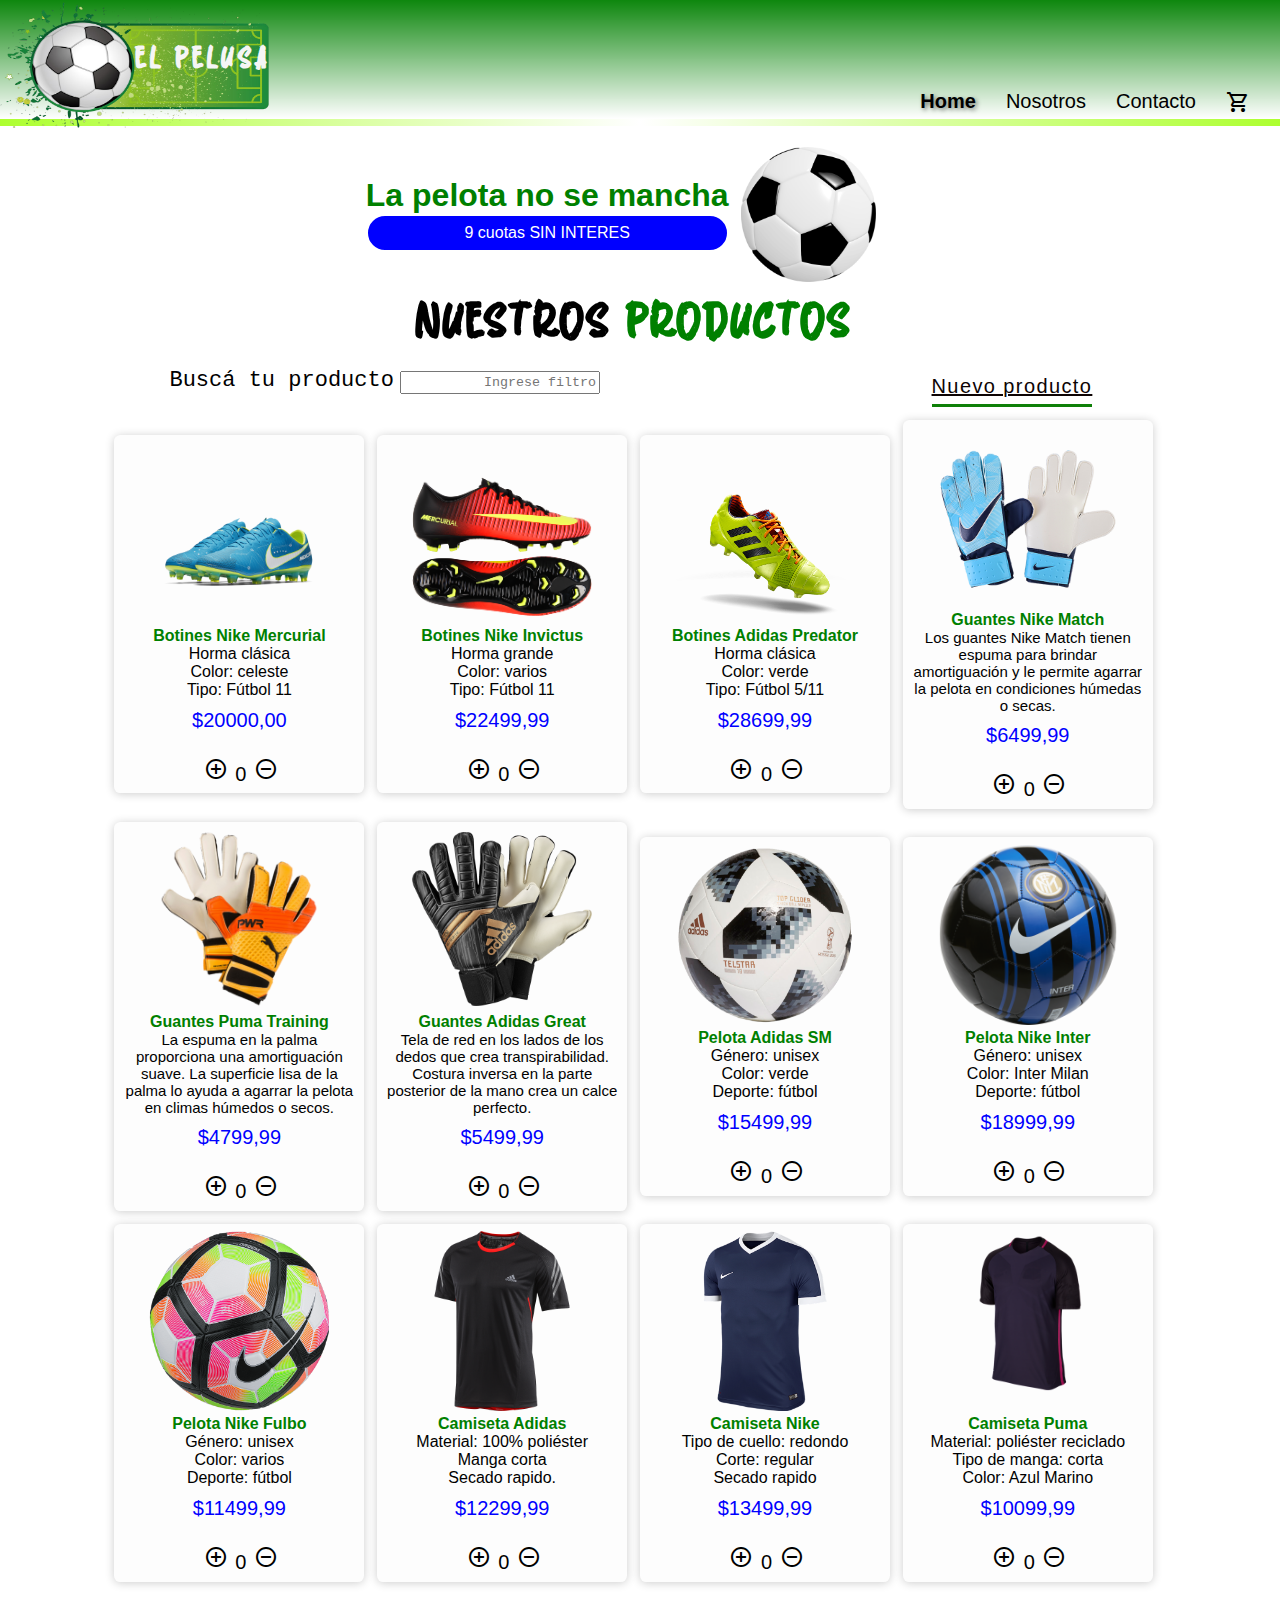
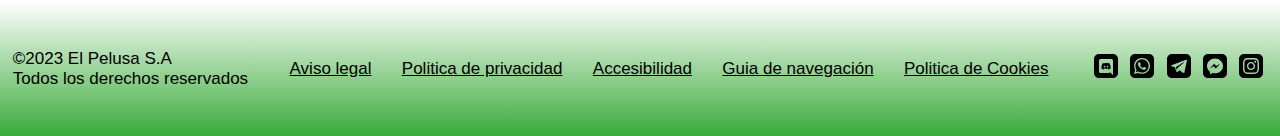
<file: index.html>
<!DOCTYPE html>
<html lang="es-AR">
<head>
    <meta charset="UTF-8">
    <meta name="viewport" content="width=device-width, initial-scale=1.0">
    <meta name="description" content="Esta página es una tienda de x cosa">
    <meta name="keywords" content="tienda, proyecto, proyecto integrador, palabras clave para aparecer en los motores de búsqueda(+10)">
    <meta name="author" content="David Nicolas Davila">

    <title>Mi tienda</title>

    <link rel="stylesheet"
        href="https://fonts.googleapis.com/css2?family=Material+Symbols+Outlined:opsz,wght,FILL,GRAD@20..48,100..700,0..1,-50..200" />
    <link rel="shortcut icon" href="./images/favicon/icon.png" type="image/x-icon">
    <link rel="stylesheet" href="./css/main.css">
</head>
<body class="home">
    <header class="header">
        <h1 class="header__title">El Pelusa</h1>
        <img class="header__logo" src="./images/logo/logo-futbol2.png" alt="logo">

        <nav class="navbar">
            <ul class="navbar__menu">
                <li><a href="/index.html" class="navbar__item navbar__item--active">Home</a></li>
                <li><a href="./about.html" class="navbar__item">Nosotros</a></li>
                <li><a href="./contact.html" class="navbar__item">Contacto</a></li>
                <li><a href="#" class="navbar__item navbar__kart"><span class="material-symbols-outlined">
                    shopping_cart
                </span></a></li>
            </ul>
        </nav>

    </header>

    <main class="main">
        <section class="section section--slider">
            <div class="slider">
                <div class="slider__one">
                    <div>
                        <h4 class="slider__title">La pelota no se mancha</h4>
                        <p class="slider__description">9 cuotas SIN INTERES</p>
                    </div>
                    <img class="slider__image" src="./images/sliders/slider-pelota.png" alt="x">
                </div>

                <div class="slider__two">
                    <div>
                        <h4 class="slider__title">Para arqueros!</h4>
                        <p class="slider__description">2x1 en seleccionados</p>
                    </div>
                    <img class="slider__image" src="./images/sliders/slider-guantes.png" alt="x">
                </div>

                <div class="slider__three">
                    <div>
                        <h4 class="slider__title">Promos en botines</h4>
                        <p class="slider__description">Hasta 20% OFF</p>
                    </div>
                    <img class="slider__image" src="./images/sliders/slider-botines.png" alt="x">
                </div>
            </div>
        </section>

        <section class="section">
            <span></span><h3 class="section__h3"><span>Nuestros</span> productos</h3>

            <div class="section__form">
                <form action="">
                    <label for="buscar" class="section__label">Buscá tu producto</label>
                    <input type="text" class="section__form--input" placeholder="Ingrese filtro" name="buscar" id="buscar">
                </form>

                <button class="button button--sm button__section">
                    <a href="./product.html" class="button--a">
                        <span class="button__text">Nuevo producto</span>
                        <span class="line -right"></span>
                        <span class="line -top"></span>
                        <span class="line -left"></span>
                        <span class="line -bottom"></span>
                    </a>
                </button>
            </div>
        </section>

        <section class="section section--product">


            <figure class="card card--product">
                <img class="card__image" src="./images/galery/product-botines-1.png" alt=" breve descrip de foto">
                <h4 class="card__title">Botines Nike Mercurial</h4>
                <p class="card__description">
                    <ul>
                        <li>Horma clásica</li>
                        <li>Color: celeste</li>
                        <li>Tipo: Fútbol 11</li>
                    </ul>
                </p>
                <div>
                    <span class="card__price">20000,00</span>
                    <button class="button button--sm button--add">
                        <span class="material-symbols-outlined">add_circle</span>
                        <span class="button--tooltip">agregar</span>
                    </button>
                    <span class="card__counter">0</span>
                    <button class="button button--sm button--remove">
                        <span class="material-symbols-outlined">do_not_disturb_on</span>
                        <span class="button--tooltip">quitar</span>
                    </button>
                </div>
            </figure>

            <figure class="card card--product">
                <img class="card__image" src="./images/galery/product-botines-2.png" alt=" breve descrip de foto">
                <h4 class="card__title">Botines Nike Invictus</h4>
                <p class="card__description">
                    <ul>
                        <li>Horma grande</li>
                        <li>Color: varios</li>
                        <li>Tipo: Fútbol 11</li>
                    </ul>
                </p>
                <div>
                    <span class="card__price">22499,99</span>
                    <button class="button button--sm button--add">
                        <span class="material-symbols-outlined">add_circle</span>
                        <span class="button--tooltip">agregar</span>
                    </button>
                    <span class="card__counter">0</span>
                    <button class="button button--sm button--remove">
                        <span class="material-symbols-outlined">do_not_disturb_on</span>
                        <span class="button--tooltip">quitar</span>
                    </button>
                </div>
            </figure>

            <figure class="card card--product">
                <img class="card__image" src="./images/galery/product-botines-3.png" alt=" breve descrip de foto">
                <h4 class="card__title">Botines Adidas Predator</h4>
                <p class="card__description">
                    <ul>
                        <li>Horma clásica</li>
                        <li>Color: verde</li>
                        <li>Tipo: Fútbol 5/11</li>
                    </ul>
                </p>
                <div>
                    <span class="card__price">28699,99</span>
                    <button class="button button--sm button--add">
                        <span class="material-symbols-outlined">add_circle</span>
                        <span class="button--tooltip">agregar</span>
                    </button>
                    <span class="card__counter">0</span>
                    <button class="button button--sm button--remove">
                        <span class="material-symbols-outlined">do_not_disturb_on</span>
                        <span class="button--tooltip">quitar</span>
                    </button>
                </div>
            </figure>

            <figure class="card card--product">
                <img class="card__image " src="./images/galery/product-guantes-1.png" alt=" breve descrip de foto">
                <h4 class="card__title">Guantes Nike Match</h4>
                <p class="card__description">Los guantes Nike Match tienen espuma para brindar amortiguación y le permite agarrar
                la pelota en condiciones húmedas o secas.</p>
                <div>
                    <span class="card__price">6499,99</span>
                    <button class="button button--sm button--add">
                        <span class="material-symbols-outlined">add_circle</span>
                        <span class="button--tooltip">agregar</span>
                    </button>
                    <span class="card__counter">0</span>
                    <button class="button button--sm button--remove">
                        <span class="material-symbols-outlined">do_not_disturb_on</span>
                        <span class="button--tooltip">quitar</span>
                    </button>
                </div>
            </figure>

            <figure class="card card--product">
                <img class="card__image card__md" src="./images/galery/product-guantes-2.png" alt=" breve descrip de foto">
                <h4 class="card__title">Guantes Puma Training</h4>
                <p class="card__description">La espuma en la palma proporciona una amortiguación suave.
                La superficie lisa de la palma lo ayuda a agarrar la pelota en climas húmedos o secos.</p>
                <div>
                    <span class="card__price">4799,99</span>
                    <button class="button button--sm button--add">
                        <span class="material-symbols-outlined">add_circle</span>
                        <span class="button--tooltip">agregar</span>
                    </button>
                    <span class="card__counter">0</span>
                    <button class="button button--sm button--remove">
                        <span class="material-symbols-outlined">do_not_disturb_on</span>
                        <span class="button--tooltip">quitar</span>
                    </button>
                </div>
            </figure>

            <figure class="card card--product">
                <img class="card__image" src="./images/galery/product-guantes-3.png" alt=" breve descrip de foto">
                <h4 class="card__title">Guantes Adidas Great</h4>
                <p class="card__description">Tela de red en los lados de los dedos que crea transpirabilidad.
                Costura inversa en la parte posterior de la mano crea un calce perfecto.</p>
                <div>
                    <span class="card__price">5499,99</span>
                    <button class="button button--sm button--add">
                        <span class="material-symbols-outlined">add_circle</span>
                        <span class="button--tooltip">agregar</span>
                    </button>
                    <span class="card__counter">0</span>
                    <button class="button button--sm button--remove">
                        <span class="material-symbols-outlined">do_not_disturb_on</span>
                        <span class="button--tooltip">quitar</span>
                    </button>
                </div>
            </figure>

            <figure class="card card--product">
                <img class="card__image card__md" src="./images/galery/product-pelota-1.png" alt=" breve descrip de foto">
                <h4 class="card__title">Pelota Adidas SM</h4>
                <p class="card__description">
                <ul>
                    <li>Género: unisex</li>
                    <li>Color: verde</li>
                    <li>Deporte: fútbol</li>
                </ul>
                </p>
                <div>
                    <span class="card__price">15499,99</span>
                    <button class="button button--sm button--add">
                        <span class="material-symbols-outlined">add_circle</span>
                        <span class="button--tooltip">agregar</span>
                    </button>
                    <span class="card__counter">0</span>
                    <button class="button button--sm button--remove">
                        <span class="material-symbols-outlined">do_not_disturb_on</span>
                        <span class="button--tooltip">quitar</span>
                    </button>
                </div>
            </figure>

            <figure class="card card--product">
                <img class="card__image" src="./images/galery/product-pelota-2.png" alt=" breve descrip de foto">
                <h4 class="card__title">Pelota Nike Inter</h4>
                <p class="card__description">
                <ul>
                    <li>Género: unisex</li>
                    <li>Color: Inter Milan</li>
                    <li>Deporte: fútbol</li>
                </ul>
                </p>
                <div>
                    <span class="card__price">18999,99</span>
                    <button class="button button--sm button--add">
                        <span class="material-symbols-outlined">add_circle</span>
                        <span class="button--tooltip">agregar</span>
                    </button>
                    <span class="card__counter">0</span>
                    <button class="button button--sm button--remove">
                        <span class="material-symbols-outlined">do_not_disturb_on</span>
                        <span class="button--tooltip">quitar</span>
                    </button>
                </div>
            </figure>

            <figure class="card card--product">
                <img class="card__image" src="./images/galery/product-pelota-3.png" alt=" breve descrip de foto">
                <h4 class="card__title">Pelota Nike Fulbo</h4>
                <p class="card__description">
                <ul>
                    <li>Género: unisex</li>
                    <li>Color: varios</li>
                    <li>Deporte: fútbol</li>
                </ul>
                </p>
                <div>
                    <span class="card__price">11499,99</span>
                    <button class="button button--sm button--add">
                        <span class="material-symbols-outlined">add_circle</span>
                        <span class="button--tooltip">agregar</span>
                    </button>
                    <span class="card__counter">0</span>
                    <button class="button button--sm button--remove">
                        <span class="material-symbols-outlined">do_not_disturb_on</span>
                        <span class="button--tooltip">quitar</span>
                    </button>
                </div>
            </figure>

            <figure class="card card--product">
                <img class="card__image" src="./images/galery/product-camiseta-1.png" alt=" breve descrip de foto">
                <h4 class="card__title">Camiseta Adidas</h4>
                <p class="card__description">
                <ul>
                    <li>Material: 100% poliéster</li>
                    <li>Manga corta</li>
                    <li>Secado rapido.</li>
                </ul>
                </p>
                <div>
                    <span class="card__price">12299,99</span>
                    <button class="button button--sm button--add">
                        <span class="material-symbols-outlined">add_circle</span>
                        <span class="button--tooltip">agregar</span>
                    </button>
                    <span class="card__counter">0</span>
                    <button class="button button--sm button--remove">
                        <span class="material-symbols-outlined">do_not_disturb_on</span>
                        <span class="button--tooltip">quitar</span>
                    </button>
                </div>
            </figure>

            <figure class="card card--product">
                <img class="card__image" src="./images/galery/product-camiseta-2.png" alt=" breve descrip de foto">
                <h4 class="card__title">Camiseta Nike</h4>
                <p class="card__description">
                <ul>
                    <li>Tipo de cuello: redondo</li>
                    <li>Corte: regular</li>
                    <li>Secado rapido</li>
                </ul>
                </p>
                <div>
                    <span class="card__price">13499,99</span>
                    <button class="button button--sm button--add">
                        <span class="material-symbols-outlined">add_circle</span>
                        <span class="button--tooltip">agregar</span>
                    </button>
                    <span class="card__counter">0</span>
                    <button class="button button--sm button--remove">
                        <span class="material-symbols-outlined">do_not_disturb_on</span>
                        <span class="button--tooltip">quitar</span>
                    </button>
                </div>
            </figure>

            <figure class="card card--product">
                <img class="card__image" src="./images/galery/product-camiseta-3.png" alt=" breve descrip de foto">
                <h4 class="card__title">Camiseta Puma</h4>
                <p class="card__description">
                <ul>
                    <li>Material: poliéster reciclado</li>
                    <li>Tipo de manga: corta</li>
                    <li>Color: Azul Marino</li>
                </ul>
                </p>
                <div>
                    <span class="card__price">10099,99</span>
                    <button class="button button--sm button--add">
                        <span class="material-symbols-outlined">add_circle</span>
                        <span class="button--tooltip">agregar</span>
                    </button>
                    <span class="card__counter">0</span>
                    <button class="button button--sm button--remove">
                        <span class="material-symbols-outlined">do_not_disturb_on</span>
                        <span class="button--tooltip">quitar</span>
                    </button>
                </div>
            </figure>

        </section>
    </main>

    <footer class="footer">
        <div class="footer__rights">
            <span>&copy;2023 El Pelusa S.A</span>
            <p>Todos los derechos reservados</p>
        </div>

        <div class="footer__links">
            <a class="footer__item" href="">Aviso legal</a>
            <a class="footer__item" href="">Politica de privacidad</a>
            <a class="footer__item" href="">Accesibilidad</a>
            <a class="footer__item" href="">Guia de navegación</a>
            <a class="footer__item" href="">Politica de Cookies</a>
        </div>

        <div class="footer__social">
            <span class="footer__icon">
                <svg width="24" height="24" xmlns="http://www.w3.org/2000/svg" fill-rule="evenodd" clip-rule="evenodd">
                    <path
                        d="M19 24h-14c-2.761 0-5-2.239-5-5v-14c0-2.761 2.239-5 5-5h14c2.762 0 5 2.239 5 5v14c0 2.761-2.238 5-5 5zm-3.288-4.888l-.424-1.48 1.024.952.968.896 1.72 1.52v-14.352c0-.912-.736-1.648-1.64-1.648h-10.72c-.904 0-1.64.736-1.64 1.648v10.816c0 .912.736 1.648 1.64 1.648h9.072zm-1.44-3.664c1.768-.056 2.448-1.216 2.448-1.216 0-2.576-1.152-4.664-1.152-4.664-1.152-.864-2.248-.84-2.248-.84l-.112.128c1.36.416 1.992 1.016 1.992 1.016-.832-.456-1.648-.68-2.408-.768-.576-.064-1.128-.048-1.616.016l-.136.016c-.28.024-.96.128-1.816.504l-.472.232s.664-.632 2.104-1.048l-.08-.096s-1.096-.024-2.248.84c0 0-1.152 2.088-1.152 4.664 0 0 .672 1.16 2.44 1.216l.536-.664c-1.016-.304-1.4-.944-1.4-.944l.224.136.032.024.032.018.009.004.031.018c.2.112.4.2.584.272.328.128.72.256 1.176.344.6.112 1.304.152 2.072.008.376-.064.76-.176 1.16-.344.28-.104.592-.256.92-.472 0 0-.4.656-1.448.952l.528.648zm-3.72-3.736c-.456 0-.816.4-.816.888s.368.888.816.888c.456 0 .816-.4.816-.888.008-.488-.36-.888-.816-.888zm2.92 0c-.456 0-.816.4-.816.888s.368.888.816.888c.456 0 .816-.4.816-.888s-.36-.888-.816-.888z" />
                </svg>
            </span>

            <span class="footer__icon">
                <svg xmlns="http://www.w3.org/2000/svg" width="24" height="24" viewBox="0 0 24 24">
                    <path
                        d="M12.036 5.339c-3.635 0-6.591 2.956-6.593 6.589-.001 1.483.434 2.594 1.164 3.756l-.666 2.432 2.494-.654c1.117.663 2.184 1.061 3.595 1.061 3.632 0 6.591-2.956 6.592-6.59.003-3.641-2.942-6.593-6.586-6.594zm3.876 9.423c-.165.463-.957.885-1.337.942-.341.051-.773.072-1.248-.078-.288-.091-.657-.213-1.129-.417-1.987-.858-3.285-2.859-3.384-2.991-.099-.132-.809-1.074-.809-2.049 0-.975.512-1.454.693-1.653.182-.2.396-.25.528-.25l.38.007c.122.006.285-.046.446.34.165.397.561 1.372.611 1.471.049.099.083.215.016.347-.066.132-.099.215-.198.33l-.297.347c-.099.099-.202.206-.087.404.116.198.513.847 1.102 1.372.757.675 1.395.884 1.593.983.198.099.314.083.429-.05.116-.132.495-.578.627-.777s.264-.165.446-.099 1.156.545 1.354.645c.198.099.33.149.38.231.049.085.049.482-.116.945zm3.088-14.762h-14c-2.761 0-5 2.239-5 5v14c0 2.761 2.239 5 5 5h14c2.762 0 5-2.239 5-5v-14c0-2.761-2.238-5-5-5zm-6.967 19.862c-1.327 0-2.634-.333-3.792-.965l-4.203 1.103 1.125-4.108c-.694-1.202-1.059-2.566-1.058-3.964.002-4.372 3.558-7.928 7.928-7.928 2.121.001 4.112.827 5.609 2.325s2.321 3.491 2.32 5.609c-.002 4.372-3.559 7.928-7.929 7.928z" />
                </svg>
            </span>

            <span class="footer__icon">
                <?xml version="1.0" encoding="UTF-8" standalone="no"?>
                <!DOCTYPE svg PUBLIC "-//W3C//DTD SVG 1.1//EN" "http://www.w3.org/Graphics/SVG/1.1/DTD/svg11.dtd"><svg width="24px"
                    height="24px" version="1.1" xmlns="http://www.w3.org/2000/svg" xmlns:xlink="http://www.w3.org/1999/xlink"
                    xml:space="preserve" xmlns:serif="http://www.serif.com/"
                    style="fill-rule:evenodd;clip-rule:evenodd;stroke-linejoin:round;stroke-miterlimit:1.41421;">
                    <path id="telegram-3"
                        d="M19,24l-14,0c-2.761,0 -5,-2.239 -5,-5l0,-14c0,-2.761 2.239,-5 5,-5l14,0c2.762,0 5,2.239 5,5l0,14c0,2.761 -2.238,5 -5,5Zm-2.744,-5.148c0.215,0.153 0.491,0.191 0.738,0.097c0.246,-0.093 0.428,-0.304 0.483,-0.56c0.579,-2.722 1.985,-9.614 2.512,-12.09c0.039,-0.187 -0.027,-0.381 -0.173,-0.506c-0.147,-0.124 -0.351,-0.16 -0.532,-0.093c-2.795,1.034 -11.404,4.264 -14.923,5.567c-0.223,0.082 -0.368,0.297 -0.361,0.533c0.008,0.235 0.167,0.44 0.395,0.509c1.578,0.471 3.65,1.128 3.65,1.128c0,0 0.967,2.924 1.472,4.41c0.063,0.187 0.21,0.334 0.402,0.384c0.193,0.05 0.397,-0.002 0.541,-0.138c0.811,-0.765 2.064,-1.948 2.064,-1.948c0,0 2.381,1.746 3.732,2.707Zm-7.34,-5.784l1.119,3.692l0.249,-2.338c0,0 4.324,-3.9 6.79,-6.124c0.072,-0.065 0.082,-0.174 0.022,-0.251c-0.06,-0.077 -0.169,-0.095 -0.251,-0.043c-2.857,1.825 -7.929,5.064 -7.929,5.064Z" />
                </svg>
            </span>

            <span class="footer__icon">
                <svg width="24" height="24" xmlns="http://www.w3.org/2000/svg" fill-rule="evenodd" clip-rule="evenodd">
                    <path
                        d="M19 24h-14c-2.761 0-5-2.239-5-5v-14c0-2.761 2.239-5 5-5h14c2.762 0 5 2.239 5 5v14c0 2.761-2.238 5-5 5zm-7-19.5c-4.418 0-8 3.316-8 7.407 0 2.332 1.163 4.411 2.981 5.769v2.824l2.724-1.495c.727.201 1.497.31 2.295.31 4.418 0 8-3.317 8-7.408s-3.582-7.407-8-7.407zm.795 9.975l-2.037-2.173-3.975 2.173 4.372-4.642 2.087 2.173 3.926-2.173-4.373 4.642z" />
                </svg>
            </span>

            <span class="footer__icon">
                <svg class="footer__svg" xmlns="http://www.w3.org/2000/svg" width="24" height="24" viewBox="0 0 24 24">
                    <path
                        d="M15.233 5.488c-.843-.038-1.097-.046-3.233-.046s-2.389.008-3.232.046c-2.17.099-3.181 1.127-3.279 3.279-.039.844-.048 1.097-.048 3.233s.009 2.389.047 3.233c.099 2.148 1.106 3.18 3.279 3.279.843.038 1.097.047 3.233.047 2.137 0 2.39-.008 3.233-.046 2.17-.099 3.18-1.129 3.279-3.279.038-.844.046-1.097.046-3.233s-.008-2.389-.046-3.232c-.099-2.153-1.111-3.182-3.279-3.281zm-3.233 10.62c-2.269 0-4.108-1.839-4.108-4.108 0-2.269 1.84-4.108 4.108-4.108s4.108 1.839 4.108 4.108c0 2.269-1.839 4.108-4.108 4.108zm4.271-7.418c-.53 0-.96-.43-.96-.96s.43-.96.96-.96.96.43.96.96-.43.96-.96.96zm-1.604 3.31c0 1.473-1.194 2.667-2.667 2.667s-2.667-1.194-2.667-2.667c0-1.473 1.194-2.667 2.667-2.667s2.667 1.194 2.667 2.667zm4.333-12h-14c-2.761 0-5 2.239-5 5v14c0 2.761 2.239 5 5 5h14c2.762 0 5-2.239 5-5v-14c0-2.761-2.238-5-5-5zm.952 15.298c-.132 2.909-1.751 4.521-4.653 4.654-.854.039-1.126.048-3.299.048s-2.444-.009-3.298-.048c-2.908-.133-4.52-1.748-4.654-4.654-.039-.853-.048-1.125-.048-3.298 0-2.172.009-2.445.048-3.298.134-2.908 1.748-4.521 4.654-4.653.854-.04 1.125-.049 3.298-.049s2.445.009 3.299.048c2.908.133 4.523 1.751 4.653 4.653.039.854.048 1.127.048 3.299 0 2.173-.009 2.445-.048 3.298z" />
                </svg>
            </span>
        </div>
    </footer>

    <script src="./js/main.js"></script>
</body>
</html>
</file>
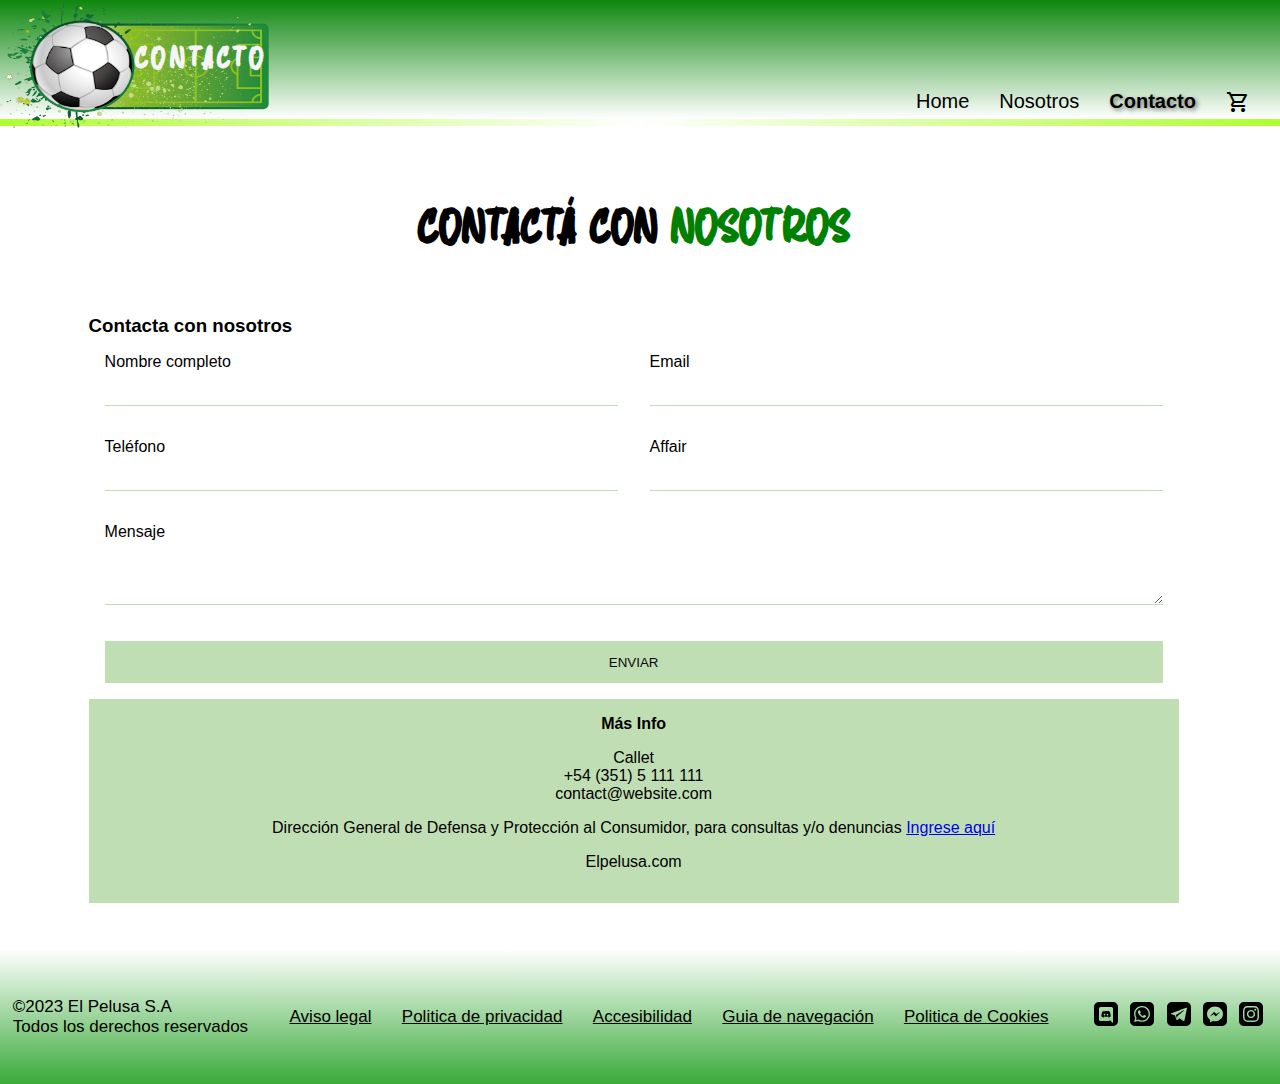
<file: contact.html>
<!DOCTYPE html>
<html lang="es-AR">
<head>
    <meta charset="UTF-8">
    <meta name="viewport" content="width=device-width, initial-scale=1.0">
    <meta name="description" content="Esta página es una tienda de x cosa">
    <meta name="keywords" content="tienda, proyecto, proyecto integrador, palabras clave para aparecer en los motores de búsqueda(+10)">
    <meta name="author" content="David Nicolas Davila">

    <title>Mi tienda</title>

    <link rel="stylesheet"
        href="https://fonts.googleapis.com/css2?family=Material+Symbols+Outlined:opsz,wght,FILL,GRAD@20..48,100..700,0..1,-50..200" />
    <link rel="shortcut icon" href="./images/favicon/icon.png" type="image/x-icon">
    <link rel="stylesheet" href="./css/main.css">
</head>
<body class="home">
    <header class="header">
        <h1 class="header__title">Contacto</h1>
        <img class="header__logo" src="./images/logo/logo-futbol2.png" alt="logo">

        <nav class="navbar">
            <ul class="navbar__menu">
                <li><a href="/index.html" class="navbar__item">Home</a></li>
                <li><a href="./about.html" class="navbar__item">Nosotros</a></li>
                <li><a href="./contact.html" class="navbar__item navbar__item--active">Contacto</a></li>
                <li><a href="#" class="navbar__item"><span class="material-symbols-outlined">shopping_cart</span></a></li>
            </ul>
        </nav>

    </header>

    <main class="main">

        <section class="section section__contact">
            <h1 class="logo">Contactá con <span>Nosotros</span></h1>

            <div class="contact-wrapper animated bounceInUp">
                <div class="contact-form">
                    <h3>Contacta con nosotros</h3>
                    <form action="">
                        <p>
                            <label>Nombre completo</label>
                            <input type="text" name="fullname">
                        </p>
                        <p>
                            <label>Email</label>
                            <input type="email" name="email">
                        </p>
                        <p>
                            <label>Teléfono</label>
                            <input type="tel" name="phone">
                        </p>
                        <p>
                            <label>Affair</label>
                            <input type="text" name="affair">
                        </p>
                        <p class="block">
                            <label>Mensaje</label>
                            <textarea name="message" rows="3"></textarea>
                        </p>
                        <p class="block">
                            <button>
                                Enviar
                            </button>
                        </p>
                    </form>
                </div>
                <div class="contact-info">
                    <h4>Más Info</h4>
                    <ul class="contact-info-ul">
                        <li><i class="fas fa-map-marker-alt"></i> Callet</li>
                        <li><i class="fas fa-phone"></i> +54 (351) 5 111 111</li>
                        <li><i class="fas fa-envelope-open-text"></i> contact@website.com</li>
                    </ul>
                    <p>Dirección General de Defensa y Protección al Consumidor, para consultas y/o denuncias <a href="http://">Ingrese aquí</a>
                    </p>
                    <p>Elpelusa.com</p>
                </div>
            </div>
        </section>

    </main>

    <footer class="footer">
        <div class="footer__rights">
            <span>&copy;2023 El Pelusa S.A</span>
            <p>Todos los derechos reservados</p>
        </div>

        <div class="footer__links">
            <a class="footer__item" href="">Aviso legal</a>
            <a class="footer__item" href="">Politica de privacidad</a>
            <a class="footer__item" href="">Accesibilidad</a>
            <a class="footer__item" href="">Guia de navegación</a>
            <a class="footer__item" href="">Politica de Cookies</a>
        </div>

        <div class="footer__social">
            <span class="footer__icon">
                <svg width="24" height="24" xmlns="http://www.w3.org/2000/svg" fill-rule="evenodd" clip-rule="evenodd">
                    <path
                        d="M19 24h-14c-2.761 0-5-2.239-5-5v-14c0-2.761 2.239-5 5-5h14c2.762 0 5 2.239 5 5v14c0 2.761-2.238 5-5 5zm-3.288-4.888l-.424-1.48 1.024.952.968.896 1.72 1.52v-14.352c0-.912-.736-1.648-1.64-1.648h-10.72c-.904 0-1.64.736-1.64 1.648v10.816c0 .912.736 1.648 1.64 1.648h9.072zm-1.44-3.664c1.768-.056 2.448-1.216 2.448-1.216 0-2.576-1.152-4.664-1.152-4.664-1.152-.864-2.248-.84-2.248-.84l-.112.128c1.36.416 1.992 1.016 1.992 1.016-.832-.456-1.648-.68-2.408-.768-.576-.064-1.128-.048-1.616.016l-.136.016c-.28.024-.96.128-1.816.504l-.472.232s.664-.632 2.104-1.048l-.08-.096s-1.096-.024-2.248.84c0 0-1.152 2.088-1.152 4.664 0 0 .672 1.16 2.44 1.216l.536-.664c-1.016-.304-1.4-.944-1.4-.944l.224.136.032.024.032.018.009.004.031.018c.2.112.4.2.584.272.328.128.72.256 1.176.344.6.112 1.304.152 2.072.008.376-.064.76-.176 1.16-.344.28-.104.592-.256.92-.472 0 0-.4.656-1.448.952l.528.648zm-3.72-3.736c-.456 0-.816.4-.816.888s.368.888.816.888c.456 0 .816-.4.816-.888.008-.488-.36-.888-.816-.888zm2.92 0c-.456 0-.816.4-.816.888s.368.888.816.888c.456 0 .816-.4.816-.888s-.36-.888-.816-.888z" />
                </svg>
            </span>

            <span class="footer__icon">
                <svg xmlns="http://www.w3.org/2000/svg" width="24" height="24" viewBox="0 0 24 24">
                    <path
                        d="M12.036 5.339c-3.635 0-6.591 2.956-6.593 6.589-.001 1.483.434 2.594 1.164 3.756l-.666 2.432 2.494-.654c1.117.663 2.184 1.061 3.595 1.061 3.632 0 6.591-2.956 6.592-6.59.003-3.641-2.942-6.593-6.586-6.594zm3.876 9.423c-.165.463-.957.885-1.337.942-.341.051-.773.072-1.248-.078-.288-.091-.657-.213-1.129-.417-1.987-.858-3.285-2.859-3.384-2.991-.099-.132-.809-1.074-.809-2.049 0-.975.512-1.454.693-1.653.182-.2.396-.25.528-.25l.38.007c.122.006.285-.046.446.34.165.397.561 1.372.611 1.471.049.099.083.215.016.347-.066.132-.099.215-.198.33l-.297.347c-.099.099-.202.206-.087.404.116.198.513.847 1.102 1.372.757.675 1.395.884 1.593.983.198.099.314.083.429-.05.116-.132.495-.578.627-.777s.264-.165.446-.099 1.156.545 1.354.645c.198.099.33.149.38.231.049.085.049.482-.116.945zm3.088-14.762h-14c-2.761 0-5 2.239-5 5v14c0 2.761 2.239 5 5 5h14c2.762 0 5-2.239 5-5v-14c0-2.761-2.238-5-5-5zm-6.967 19.862c-1.327 0-2.634-.333-3.792-.965l-4.203 1.103 1.125-4.108c-.694-1.202-1.059-2.566-1.058-3.964.002-4.372 3.558-7.928 7.928-7.928 2.121.001 4.112.827 5.609 2.325s2.321 3.491 2.32 5.609c-.002 4.372-3.559 7.928-7.929 7.928z" />
                </svg>
            </span>

            <span class="footer__icon">
                <?xml version="1.0" encoding="UTF-8" standalone="no"?>
                <!DOCTYPE svg PUBLIC "-//W3C//DTD SVG 1.1//EN" "http://www.w3.org/Graphics/SVG/1.1/DTD/svg11.dtd"><svg
                    width="24px" height="24px" version="1.1" xmlns="http://www.w3.org/2000/svg"
                    xmlns:xlink="http://www.w3.org/1999/xlink" xml:space="preserve" xmlns:serif="http://www.serif.com/"
                    style="fill-rule:evenodd;clip-rule:evenodd;stroke-linejoin:round;stroke-miterlimit:1.41421;">
                    <path id="telegram-3"
                        d="M19,24l-14,0c-2.761,0 -5,-2.239 -5,-5l0,-14c0,-2.761 2.239,-5 5,-5l14,0c2.762,0 5,2.239 5,5l0,14c0,2.761 -2.238,5 -5,5Zm-2.744,-5.148c0.215,0.153 0.491,0.191 0.738,0.097c0.246,-0.093 0.428,-0.304 0.483,-0.56c0.579,-2.722 1.985,-9.614 2.512,-12.09c0.039,-0.187 -0.027,-0.381 -0.173,-0.506c-0.147,-0.124 -0.351,-0.16 -0.532,-0.093c-2.795,1.034 -11.404,4.264 -14.923,5.567c-0.223,0.082 -0.368,0.297 -0.361,0.533c0.008,0.235 0.167,0.44 0.395,0.509c1.578,0.471 3.65,1.128 3.65,1.128c0,0 0.967,2.924 1.472,4.41c0.063,0.187 0.21,0.334 0.402,0.384c0.193,0.05 0.397,-0.002 0.541,-0.138c0.811,-0.765 2.064,-1.948 2.064,-1.948c0,0 2.381,1.746 3.732,2.707Zm-7.34,-5.784l1.119,3.692l0.249,-2.338c0,0 4.324,-3.9 6.79,-6.124c0.072,-0.065 0.082,-0.174 0.022,-0.251c-0.06,-0.077 -0.169,-0.095 -0.251,-0.043c-2.857,1.825 -7.929,5.064 -7.929,5.064Z" />
                </svg>
            </span>

            <span class="footer__icon">
                <svg width="24" height="24" xmlns="http://www.w3.org/2000/svg" fill-rule="evenodd" clip-rule="evenodd">
                    <path
                        d="M19 24h-14c-2.761 0-5-2.239-5-5v-14c0-2.761 2.239-5 5-5h14c2.762 0 5 2.239 5 5v14c0 2.761-2.238 5-5 5zm-7-19.5c-4.418 0-8 3.316-8 7.407 0 2.332 1.163 4.411 2.981 5.769v2.824l2.724-1.495c.727.201 1.497.31 2.295.31 4.418 0 8-3.317 8-7.408s-3.582-7.407-8-7.407zm.795 9.975l-2.037-2.173-3.975 2.173 4.372-4.642 2.087 2.173 3.926-2.173-4.373 4.642z" />
                </svg>
            </span>

            <span class="footer__icon">
                <svg xmlns="http://www.w3.org/2000/svg" width="24" height="24" viewBox="0 0 24 24">
                    <path
                        d="M15.233 5.488c-.843-.038-1.097-.046-3.233-.046s-2.389.008-3.232.046c-2.17.099-3.181 1.127-3.279 3.279-.039.844-.048 1.097-.048 3.233s.009 2.389.047 3.233c.099 2.148 1.106 3.18 3.279 3.279.843.038 1.097.047 3.233.047 2.137 0 2.39-.008 3.233-.046 2.17-.099 3.18-1.129 3.279-3.279.038-.844.046-1.097.046-3.233s-.008-2.389-.046-3.232c-.099-2.153-1.111-3.182-3.279-3.281zm-3.233 10.62c-2.269 0-4.108-1.839-4.108-4.108 0-2.269 1.84-4.108 4.108-4.108s4.108 1.839 4.108 4.108c0 2.269-1.839 4.108-4.108 4.108zm4.271-7.418c-.53 0-.96-.43-.96-.96s.43-.96.96-.96.96.43.96.96-.43.96-.96.96zm-1.604 3.31c0 1.473-1.194 2.667-2.667 2.667s-2.667-1.194-2.667-2.667c0-1.473 1.194-2.667 2.667-2.667s2.667 1.194 2.667 2.667zm4.333-12h-14c-2.761 0-5 2.239-5 5v14c0 2.761 2.239 5 5 5h14c2.762 0 5-2.239 5-5v-14c0-2.761-2.238-5-5-5zm.952 15.298c-.132 2.909-1.751 4.521-4.653 4.654-.854.039-1.126.048-3.299.048s-2.444-.009-3.298-.048c-2.908-.133-4.52-1.748-4.654-4.654-.039-.853-.048-1.125-.048-3.298 0-2.172.009-2.445.048-3.298.134-2.908 1.748-4.521 4.654-4.653.854-.04 1.125-.049 3.298-.049s2.445.009 3.299.048c2.908.133 4.523 1.751 4.653 4.653.039.854.048 1.127.048 3.299 0 2.173-.009 2.445-.048 3.298z" />
                </svg>
            </span>
        </div>
    </footer>

    <script src="./js/main.js"></script>
</body>
</html>
</file>
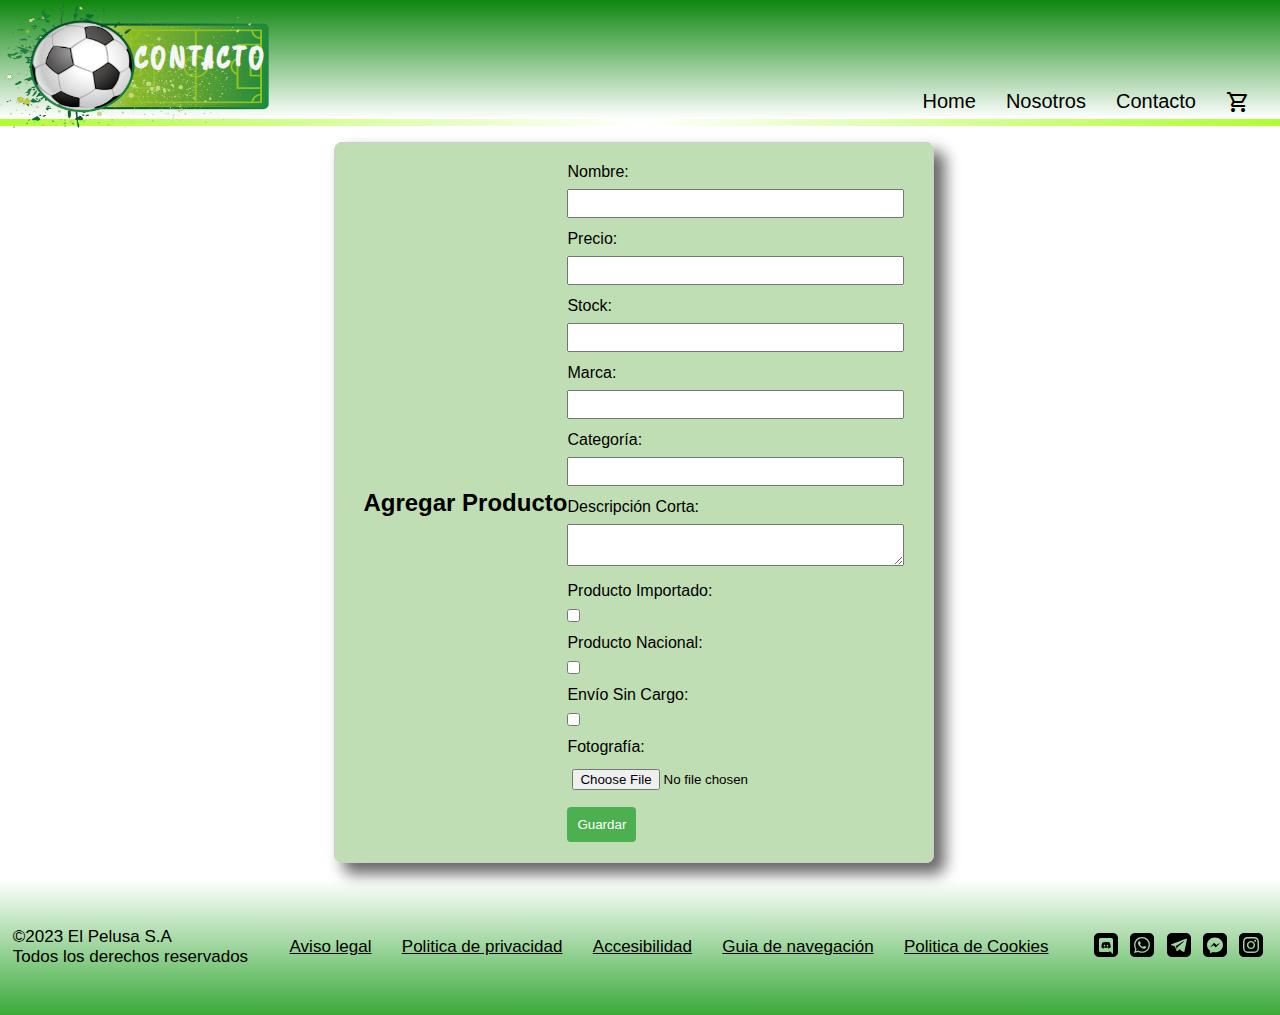
<file: product.html>
<!DOCTYPE html>
<html lang="es-AR">
<head>
    <meta charset="UTF-8">
    <meta name="viewport" content="width=device-width, initial-scale=1.0">
    <meta name="description" content="Esta página es una tienda de x cosa">
    <meta name="keywords" content="tienda, proyecto, proyecto integrador, palabras clave para aparecer en los motores de búsqueda(+10)">
    <meta name="author" content="David Nicolas Davila">

    <title>Mi tienda</title>

    <link rel="stylesheet"
        href="https://fonts.googleapis.com/css2?family=Material+Symbols+Outlined:opsz,wght,FILL,GRAD@20..48,100..700,0..1,-50..200" />
    <link rel="shortcut icon" href="./images/favicon/icon.png" type="image/x-icon">
    <link rel="stylesheet" href="./css/main.css">
</head>
<body class="home">
    <header class="header">
        <h1 class="header__title">Contacto</h1>
        <img class="header__logo" src="./images/logo/logo-futbol2.png" alt="logo">

        <nav class="navbar">
            <ul class="navbar__menu">
                <li><a href="/index.html" class="navbar__item">Home</a></li>
                <li><a href="./about.html" class="navbar__item">Nosotros</a></li>
                <li><a href="./contact.html" class="navbar__item">Contacto</a></li>
                <li><a href="#" class="navbar__item"><span class="material-symbols-outlined">shopping_cart</span></a></li>
            </ul>
        </nav>

    </header>

    <main class="main">

        <section class="section section--form">
            <h2>Agregar Producto</h2>
            <form id="productForm">
                <label for="nombre">Nombre:</label>
                <input type="text" id="nombre" name="nombre" required>

                <label for="precio">Precio:</label>
                <input type="number" id="precio" name="precio" required>

                <label for="stock">Stock:</label>
                <input type="number" id="stock" name="stock" required>

                <label for="marca">Marca:</label>
                <input type="text" id="marca" name="marca" required>

                <label for="categoria">Categoría:</label>
                <input type="text" id="categoria" name="categoria" required>

                <label for="descripcionCorta">Descripción Corta:</label>
                <textarea id="descripcionCorta" name="descripcionCorta" required></textarea>

                <label for="productoImportado">Producto Importado:</label>
                <input type="checkbox" id="productoImportado" name="productoImportado">

                <label for="productoNacional">Producto Nacional:</label>
                <input type="checkbox" id="productoNacional" name="productoNacional">

                <label for="envioSinCargo">Envío Sin Cargo:</label>
                <input type="checkbox" id="envioSinCargo" name="envioSinCargo">

                <label for="fotografia">Fotografía:</label>
                <input type="file" id="fotografia" name="fotografia" accept="image/*" required>

                <button type="button" onclick="guardarProducto()">Guardar</button>
            </form>
        </section>

        <section class="content">
            <div class="contenedor">
                <div class="contenedor-toast" id="contenedor-toast">

            </div>
        </section>

    </main>

    <footer class="footer">
        <div class="footer__rights">
            <span>&copy;2023 El Pelusa S.A</span>
            <p>Todos los derechos reservados</p>
        </div>

        <div class="footer__links">
            <a class="footer__item" href="">Aviso legal</a>
            <a class="footer__item" href="">Politica de privacidad</a>
            <a class="footer__item" href="">Accesibilidad</a>
            <a class="footer__item" href="">Guia de navegación</a>
            <a class="footer__item" href="">Politica de Cookies</a>
        </div>

        <div class="footer__social">
            <span class="footer__icon">
                <svg width="24" height="24" xmlns="http://www.w3.org/2000/svg" fill-rule="evenodd" clip-rule="evenodd">
                    <path
                        d="M19 24h-14c-2.761 0-5-2.239-5-5v-14c0-2.761 2.239-5 5-5h14c2.762 0 5 2.239 5 5v14c0 2.761-2.238 5-5 5zm-3.288-4.888l-.424-1.48 1.024.952.968.896 1.72 1.52v-14.352c0-.912-.736-1.648-1.64-1.648h-10.72c-.904 0-1.64.736-1.64 1.648v10.816c0 .912.736 1.648 1.64 1.648h9.072zm-1.44-3.664c1.768-.056 2.448-1.216 2.448-1.216 0-2.576-1.152-4.664-1.152-4.664-1.152-.864-2.248-.84-2.248-.84l-.112.128c1.36.416 1.992 1.016 1.992 1.016-.832-.456-1.648-.68-2.408-.768-.576-.064-1.128-.048-1.616.016l-.136.016c-.28.024-.96.128-1.816.504l-.472.232s.664-.632 2.104-1.048l-.08-.096s-1.096-.024-2.248.84c0 0-1.152 2.088-1.152 4.664 0 0 .672 1.16 2.44 1.216l.536-.664c-1.016-.304-1.4-.944-1.4-.944l.224.136.032.024.032.018.009.004.031.018c.2.112.4.2.584.272.328.128.72.256 1.176.344.6.112 1.304.152 2.072.008.376-.064.76-.176 1.16-.344.28-.104.592-.256.92-.472 0 0-.4.656-1.448.952l.528.648zm-3.72-3.736c-.456 0-.816.4-.816.888s.368.888.816.888c.456 0 .816-.4.816-.888.008-.488-.36-.888-.816-.888zm2.92 0c-.456 0-.816.4-.816.888s.368.888.816.888c.456 0 .816-.4.816-.888s-.36-.888-.816-.888z" />
                </svg>
            </span>

            <span class="footer__icon">
                <svg xmlns="http://www.w3.org/2000/svg" width="24" height="24" viewBox="0 0 24 24">
                    <path
                        d="M12.036 5.339c-3.635 0-6.591 2.956-6.593 6.589-.001 1.483.434 2.594 1.164 3.756l-.666 2.432 2.494-.654c1.117.663 2.184 1.061 3.595 1.061 3.632 0 6.591-2.956 6.592-6.59.003-3.641-2.942-6.593-6.586-6.594zm3.876 9.423c-.165.463-.957.885-1.337.942-.341.051-.773.072-1.248-.078-.288-.091-.657-.213-1.129-.417-1.987-.858-3.285-2.859-3.384-2.991-.099-.132-.809-1.074-.809-2.049 0-.975.512-1.454.693-1.653.182-.2.396-.25.528-.25l.38.007c.122.006.285-.046.446.34.165.397.561 1.372.611 1.471.049.099.083.215.016.347-.066.132-.099.215-.198.33l-.297.347c-.099.099-.202.206-.087.404.116.198.513.847 1.102 1.372.757.675 1.395.884 1.593.983.198.099.314.083.429-.05.116-.132.495-.578.627-.777s.264-.165.446-.099 1.156.545 1.354.645c.198.099.33.149.38.231.049.085.049.482-.116.945zm3.088-14.762h-14c-2.761 0-5 2.239-5 5v14c0 2.761 2.239 5 5 5h14c2.762 0 5-2.239 5-5v-14c0-2.761-2.238-5-5-5zm-6.967 19.862c-1.327 0-2.634-.333-3.792-.965l-4.203 1.103 1.125-4.108c-.694-1.202-1.059-2.566-1.058-3.964.002-4.372 3.558-7.928 7.928-7.928 2.121.001 4.112.827 5.609 2.325s2.321 3.491 2.32 5.609c-.002 4.372-3.559 7.928-7.929 7.928z" />
                </svg>
            </span>

            <span class="footer__icon">
                <?xml version="1.0" encoding="UTF-8" standalone="no"?>
                <!DOCTYPE svg PUBLIC "-//W3C//DTD SVG 1.1//EN" "http://www.w3.org/Graphics/SVG/1.1/DTD/svg11.dtd"><svg
                    width="24px" height="24px" version="1.1" xmlns="http://www.w3.org/2000/svg"
                    xmlns:xlink="http://www.w3.org/1999/xlink" xml:space="preserve" xmlns:serif="http://www.serif.com/"
                    style="fill-rule:evenodd;clip-rule:evenodd;stroke-linejoin:round;stroke-miterlimit:1.41421;">
                    <path id="telegram-3"
                        d="M19,24l-14,0c-2.761,0 -5,-2.239 -5,-5l0,-14c0,-2.761 2.239,-5 5,-5l14,0c2.762,0 5,2.239 5,5l0,14c0,2.761 -2.238,5 -5,5Zm-2.744,-5.148c0.215,0.153 0.491,0.191 0.738,0.097c0.246,-0.093 0.428,-0.304 0.483,-0.56c0.579,-2.722 1.985,-9.614 2.512,-12.09c0.039,-0.187 -0.027,-0.381 -0.173,-0.506c-0.147,-0.124 -0.351,-0.16 -0.532,-0.093c-2.795,1.034 -11.404,4.264 -14.923,5.567c-0.223,0.082 -0.368,0.297 -0.361,0.533c0.008,0.235 0.167,0.44 0.395,0.509c1.578,0.471 3.65,1.128 3.65,1.128c0,0 0.967,2.924 1.472,4.41c0.063,0.187 0.21,0.334 0.402,0.384c0.193,0.05 0.397,-0.002 0.541,-0.138c0.811,-0.765 2.064,-1.948 2.064,-1.948c0,0 2.381,1.746 3.732,2.707Zm-7.34,-5.784l1.119,3.692l0.249,-2.338c0,0 4.324,-3.9 6.79,-6.124c0.072,-0.065 0.082,-0.174 0.022,-0.251c-0.06,-0.077 -0.169,-0.095 -0.251,-0.043c-2.857,1.825 -7.929,5.064 -7.929,5.064Z" />
                </svg>
            </span>

            <span class="footer__icon">
                <svg width="24" height="24" xmlns="http://www.w3.org/2000/svg" fill-rule="evenodd" clip-rule="evenodd">
                    <path
                        d="M19 24h-14c-2.761 0-5-2.239-5-5v-14c0-2.761 2.239-5 5-5h14c2.762 0 5 2.239 5 5v14c0 2.761-2.238 5-5 5zm-7-19.5c-4.418 0-8 3.316-8 7.407 0 2.332 1.163 4.411 2.981 5.769v2.824l2.724-1.495c.727.201 1.497.31 2.295.31 4.418 0 8-3.317 8-7.408s-3.582-7.407-8-7.407zm.795 9.975l-2.037-2.173-3.975 2.173 4.372-4.642 2.087 2.173 3.926-2.173-4.373 4.642z" />
                </svg>
            </span>

            <span class="footer__icon">
                <svg xmlns="http://www.w3.org/2000/svg" width="24" height="24" viewBox="0 0 24 24">
                    <path
                        d="M15.233 5.488c-.843-.038-1.097-.046-3.233-.046s-2.389.008-3.232.046c-2.17.099-3.181 1.127-3.279 3.279-.039.844-.048 1.097-.048 3.233s.009 2.389.047 3.233c.099 2.148 1.106 3.18 3.279 3.279.843.038 1.097.047 3.233.047 2.137 0 2.39-.008 3.233-.046 2.17-.099 3.18-1.129 3.279-3.279.038-.844.046-1.097.046-3.233s-.008-2.389-.046-3.232c-.099-2.153-1.111-3.182-3.279-3.281zm-3.233 10.62c-2.269 0-4.108-1.839-4.108-4.108 0-2.269 1.84-4.108 4.108-4.108s4.108 1.839 4.108 4.108c0 2.269-1.839 4.108-4.108 4.108zm4.271-7.418c-.53 0-.96-.43-.96-.96s.43-.96.96-.96.96.43.96.96-.43.96-.96.96zm-1.604 3.31c0 1.473-1.194 2.667-2.667 2.667s-2.667-1.194-2.667-2.667c0-1.473 1.194-2.667 2.667-2.667s2.667 1.194 2.667 2.667zm4.333-12h-14c-2.761 0-5 2.239-5 5v14c0 2.761 2.239 5 5 5h14c2.762 0 5-2.239 5-5v-14c0-2.761-2.238-5-5-5zm.952 15.298c-.132 2.909-1.751 4.521-4.653 4.654-.854.039-1.126.048-3.299.048s-2.444-.009-3.298-.048c-2.908-.133-4.52-1.748-4.654-4.654-.039-.853-.048-1.125-.048-3.298 0-2.172.009-2.445.048-3.298.134-2.908 1.748-4.521 4.654-4.653.854-.04 1.125-.049 3.298-.049s2.445.009 3.299.048c2.908.133 4.523 1.751 4.653 4.653.039.854.048 1.127.048 3.299 0 2.173-.009 2.445-.048 3.298z" />
                </svg>
            </span>
        </div>
    </footer>

    <script src="./js/main.js"></script>
</body>
</html>
</file>
<file: css/main.css>
@charset "UTF-8";
:root {
  --exito: #3ab65c;
  --error: #bf333b;
  --exito-hover: #2d8a46;
  --error-hover: #962a31;
}

* {
  margin: 0;
  padding: 0;
  box-sizing: border-box;
  font-family: Arial, Helvetica, sans-serif;
}

ul {
  list-style: none;
}

.button {
  position: relative;
  cursor: pointer;
}
.button--sm {
  background-color: transparent;
  border: none;
}
.button--md {
  width: 9rem;
  padding: 0.25rem;
  font-size: 0.9rem;
  background-color: transparent;
  border: none;
  cursor: pointer;
}
.button--lg {
  width: 12rem;
  padding: 0.375rem;
  font-size: 1rem;
  background-color: transparent;
  border: none;
  cursor: pointer;
}
.button__section a {
  color: rgb(13, 4, 4);
  padding: 0.3em calc(0.3em * 0.4);
  display: inline-block;
  border: 3px solid transparent;
  position: relative;
  font-size: 1.5em;
  cursor: pointer;
  letter-spacing: 0.07em;
}
.button__section a__text {
  font-family: proxima-nova, monospace;
  transform: translate3d(0, 0.3em, 0);
  display: block;
  transition: transform 0.4s cubic-bezier(0.2, 0, 0, 1) 0.4s;
}
.button__section a:after {
  position: absolute;
  content: "";
  bottom: -3px;
  left: calc(0.3em * 0.4);
  right: calc(0.3em * 0.4);
  height: 3px;
  background: #0e8008;
  transition: transform 0.8s cubic-bezier(1, 0, 0.37, 1) 0.2s, right 0.2s cubic-bezier(0.04, 0.48, 0, 1) 0.6s, left 0.4s cubic-bezier(0.04, 0.48, 0, 1) 0.6s;
  transform-origin: left;
}
.button__section .line {
  position: absolute;
  background: #0e8008;
}
.button__section .line.-right, .button__section .line.-left {
  width: 3px;
  bottom: -3px;
  top: -3px;
  transform: scale3d(1, 0, 1);
}
.button__section .line.-top, .button__section .line.-bottom {
  height: 3px;
  left: -3px;
  right: -3px;
  transform: scale3d(0, 1, 1);
}
.button__section .line.-right {
  right: -3px;
  transition: transform 0.1s cubic-bezier(1, 0, 0.65, 1.01) 0.23s;
  transform-origin: top;
}
.button__section .line.-top {
  top: -3px;
  transition: transform 0.08s linear 0.43s;
  transform-origin: left;
}
.button__section .line.-left {
  left: -3px;
  transition: transform 0.08s linear 0.51s;
  transform-origin: bottom;
}
.button__section .line.-bottom {
  bottom: -3px;
  transition: transform 0.3s cubic-bezier(1, 0, 0.65, 1.01);
  transform-origin: right;
}
.button__section a:hover .text,
.button__section a:active .text {
  transform: translate3d(0, 0, 0);
  transition: transform 0.6s cubic-bezier(0.2, 0, 0, 1) 0.4s;
}
.button__section a:hover:after,
.button__section a:active:after {
  transform: scale3d(0, 1, 1);
  right: -3px;
  left: -3px;
  transform-origin: right;
  transition: transform 0.2s cubic-bezier(1, 0, 0.65, 1.01) 0.17s, right 0.2s cubic-bezier(1, 0, 0.65, 1.01), left 0s 0.3s;
}
.button__section a:hover .line,
.button__section a:active .line {
  transform: scale3d(1, 1, 1);
}
.button__section a:hover .line.-right,
.button__section a:active .line.-right {
  transition: transform 0.1s cubic-bezier(1, 0, 0.65, 1.01) 0.2s;
  transform-origin: bottom;
}
.button__section a:hover .line.-top,
.button__section a:active .line.-top {
  transition: transform 0.08s linear 0.4s;
  transform-origin: right;
}
.button__section a:hover .line.-left,
.button__section a:active .line.-left {
  transition: transform 0.08s linear 0.48s;
  transform-origin: top;
}
.button__section a:hover .line.-bottom,
.button__section a:active .line.-bottom {
  transition: transform 0.5s cubic-bezier(0, 0.53, 0.29, 1) 0.56s;
  transform-origin: left;
}
.button--add {
  margin: 25px 3px 1px 3px;
  transition: all 150ms ease;
}
.button--add:hover, .button--add:active {
  border-color: rgb(10, 175, 10);
  color: rgb(10, 176, 10);
}
.button--remove {
  transition: all 150ms ease;
  margin: 25px 0px 0px 3px;
}
.button--remove:hover, .button--remove:active {
  border-color: red;
  color: red;
}
.button--tooltip {
  visibility: hidden;
  width: 80px;
  background-color: #333;
  color: #fff;
  text-align: center;
  border-radius: 6px;
  padding: 4px 0;
  position: absolute;
  z-index: 1;
  bottom: 100%;
  left: -120%;
  opacity: 0;
  transition: opacity 0.3s;
}
.button:hover .button--tooltip {
  visibility: visible;
  opacity: 1;
}

.card {
  padding: 0.6vw;
}
.card--product {
  overflow: hidden;
  text-align: center;
  border-radius: 0.5vw;
  background-color: rgba(245, 245, 245, 0.188);
  box-shadow: 0px 1px 10px rgba(0, 0, 0, 0.2);
  width: 250px;
  cursor: default;
  transition: all 400ms ease;
}
.card--product:hover {
  box-shadow: 5px 5px 20px rgba(0, 0, 0, 0.4);
  transform: translateY(-0.5%);
}
.card__image {
  width: 180px;
  height: 180px;
  object-fit: cover;
}
.card__md {
  width: 230px;
}
.card__title {
  color: green;
}
.card__price {
  padding-top: 0.5em;
  display: flex;
  justify-content: center;
  align-items: center;
  font-size: 20px;
  color: blue;
}
.card__price::before {
  content: "$ ";
}
.card__description {
  font-size: 15px;
}
.card__description ul li {
  font-size: 15px;
}
.card__counter {
  font-size: 20px;
}

.slider {
  position: relative;
  height: auto;
  width: calc((100% - 1vw) * 3);
  display: flex;
  animation-name: move-slide;
  animation-duration: 18s;
  animation-timing-function: ease-in-out;
  animation-iteration-count: infinite;
}
.slider__one, .slider__two, .slider__three {
  width: 100%;
  display: flex;
  justify-content: center;
  align-items: center;
}
.slider__title {
  position: start;
  color: green;
  font-size: 2rem;
}
.slider__description {
  text-align: center;
  color: white;
  border: 2px solid white;
  border-radius: 2em;
  background-color: blue;
  padding: 0.5em;
}
.slider__image {
  width: 160px;
  height: auto;
  object-fit: cover;
  object-position: center;
  padding: 1vw;
}
@keyframes move-slide {
  0% {
    left: 0;
  }
  20% {
    left: 0;
  }
  25% {
    left: -100%;
  }
  50% {
    left: -100%;
  }
  55% {
    left: -200%;
  }
  70% {
    left: -200%;
  }
  75% {
    left: -100%;
  }
  95% {
    left: -100%;
  }
  100% {
    left: 0;
  }
}

body {
  display: grid;
  grid-template-areas: "header" "navbar" "main" "footer";
  /* Puedes ajustar la altura según tus necesidades */
}

.footer {
  grid-area: footer;
  font-size: 17px;
  height: 15vh;
  gap: 1vw;
  padding: 1vw;
  background: linear-gradient(to top, rgba(8, 149, 8, 0.8), rgba(144, 238, 144, 0));
  display: flex;
  justify-content: space-between;
  align-items: center;
}
.footer__item {
  color: black;
  text-decoration: underline;
  margin: 1vw;
}
.footer__item:hover {
  color: rgba(0, 0, 0, 0.509);
  text-decoration: none;
}
.footer__icon {
  margin: 0.3vw;
  cursor: pointer;
}

@font-face {
  font-family: France;
  font-family: futbol;
  font-family: Selcouth;
  src: url("../../fonts/France.ttf");
  src: url("../../fonts/futbol.ttf");
  src: url("../../fonts/Selcouth.ttf");
}
.header {
  grid-area: header;
  background: linear-gradient(to bottom, rgba(0, 128, 0, 0.945), rgba(0, 128, 0, 0));
  height: 14vh;
  display: flex;
  justify-content: space-between;
  border-bottom: 7px solid;
  border-image: linear-gradient(to right, greenyellow, white, greenyellow);
  border-image-slice: 1;
}

.header__logo {
  width: 17em;
  height: 8em;
}

.header__title {
  font-family: "Selcouth";
  position: absolute;
  color: whitesmoke;
  top: 44px;
  left: 4.5em;
  font-size: 30px;
  letter-spacing: 3px;
}

@font-face {
  font-family: France;
  font-family: futbol;
  font-family: Selcouth;
  src: url("../../fonts/France.ttf");
  src: url("../../fonts/futbol.ttf");
  src: url("../../fonts/Selcouth.ttf");
}
.section--form {
  width: 100%;
  display: flex;
  flex-wrap: wrap;
  justify-content: center;
  align-items: center;
  max-width: 600px;
  margin: 10px auto;
  padding: 20px;
  border: 1px solid #ccc;
  border-radius: 8px;
  background-color: rgba(49, 147, 7, 0.3058823529);
  box-shadow: 10px 10px 15px 1px rgba(0, 0, 0, 0.6);
}
.section--form label {
  display: block;
  margin-bottom: 8px;
}
.section--form input[type=text],
.section--form input[type=number],
.section--form textarea,
.section--form input[type=file] {
  width: 100%;
  padding: 5px;
  margin-bottom: 12px;
  box-sizing: border-box;
}
.section--form input[type=checkbox] {
  margin-bottom: 12px;
}
.section--form button {
  padding: 10px;
  background-color: #4caf50;
  color: #fff;
  border: none;
  border-radius: 4px;
  cursor: pointer;
}
.section--form button:hover {
  background-color: #45a049;
}

.main {
  grid-area: main;
  padding: 0.5vw;
  width: calc(100% - 1vw);
}
.main .section {
  width: 100%;
}
.main .section--slider {
  overflow: hidden;
}
.main .section__h3 {
  text-align: center;
  font-size: 50px;
  margin-bottom: 20px;
  font-family: "Selcouth";
  color: green;
  letter-spacing: 2px;
}
.main .section__h3 span {
  font-family: "Selcouth";
  color: black;
}
.main .section__form {
  display: flex;
  justify-content: space-around;
  font-size: 22px;
}
.main .section__form--input {
  font-family: proxima-nova, monospace;
  height: 1.7em;
  width: 15em;
}
.main .section__form--input::placeholder {
  text-align: end;
  padding-right: 2px;
}
.main .section__label {
  font-family: proxima-nova, monospace;
}
.main .section--product {
  width: 100%;
  display: flex;
  flex-wrap: wrap;
  justify-content: center;
  align-items: center;
  gap: 1vw;
  padding: 1vw;
}
.main .section--about {
  display: flex;
  flex-wrap: wrap;
  justify-content: space-between;
  width: 100%;
  padding: 2vw;
}
.main .section--about--vision {
  padding: 1vw;
}
.main .section--about--vision p {
  font-size: 16px;
  line-height: 1.5;
  color: #666;
}
.main .section--about--vision ol {
  margin-top: 10px;
  padding-left: 20px;
  list-style-type: square;
}
.main .section--about--vision ol li {
  font-size: 20px;
  color: #888;
}
.main .section--about--vision video {
  width: 50%;
  height: auto;
  margin-top: 10px;
}
.main .section--about--vision:nth-child(2) p {
  font-weight: bold;
}
.main .section--about h3 {
  font-size: 50px;
  font-family: "Selcouth";
  color: green;
}
.main .section--about h3 span {
  font-family: "Selcouth";
  color: black;
}
.main .section__contact {
  max-width: 1170px;
  margin-left: auto;
  margin-right: auto;
  padding: 1.5em;
}
.main .section__contact .logo {
  text-align: center;
  font-size: 3em;
  font-family: "Selcouth";
}
.main .section__contact .logo span {
  color: green;
  font-family: "Selcouth";
}
.main .section__contact > * {
  padding: 1em;
}
.main .section__contact .contact-info {
  background-color: rgba(49, 147, 7, 0.3058823529);
  padding: 1em;
}
.main .section__contact .contact-info ul {
  list-style: none;
  padding: 0;
}
.main .section__contact .contact-info h4, .main .section__contact .contact-info ul, .main .section__contact .contact-info p {
  text-align: center;
  margin: 0 0 1rem 0;
}
.main .section__contact .contact-form form {
  display: grid;
  grid-template-columns: 1fr 1fr;
}
.main .section__contact .contact-form form form label {
  display: block;
}
.main .section__contact .contact-form form button, .main .section__contact .contact-form form input, .main .section__contact .contact-form form textarea {
  width: 100%;
  padding: 0.7em;
  border: none;
  background: none;
  outline: 0;
  color: #0b0a0a;
  border-bottom: 1px solid rgba(49, 147, 7, 0.3058823529);
}
.main .section__contact .contact-form form p {
  margin: 0;
  padding: 1em;
}
.main .section__contact .contact-form form .block {
  grid-column: 1/3;
}
.main .section__contact .contact-form form button {
  background: rgba(49, 147, 7, 0.3058823529);
  border: 0;
  text-transform: uppercase;
  padding: 1em;
}
.main .section__contact .contact-form button:hover, .main .section__contact .contact-form button:focus {
  background: rgba(37, 99, 10, 0.8078431373);
  color: #fff;
  transition: background-color 1s ease-out;
  outline: 0;
}
.main .section textarea {
  resize: vertical;
}
.main .contenedor-toast {
  position: fixed;
  right: 40px;
  bottom: 40px;
  width: 100%;
  max-width: 400px;
  display: flex;
  flex-direction: column-reverse;
  gap: 20px;
}
.main .toast {
  background: var(--exito);
  display: flex;
  justify-content: space-between;
  border-radius: 10px;
  overflow: hidden;
  animation-name: apertura;
  animation-duration: 200ms;
  animation-timing-function: ease-out;
  position: relative;
}
.main .toast.exito {
  background: var(--exito);
}
.main .toast.error {
  background: var(--error);
}
.main .toast .contenido {
  display: grid;
  grid-template-columns: 30px auto;
  align-items: center;
  gap: 15px;
  padding: 15px;
}
.main .toast .icono {
  color: rgba(0, 0, 0, 0.4);
}
.main .toast .titulo {
  font-size: 20px;
  font-weight: 600;
  margin-bottom: 5px;
}
.main .toast .btn-cerrar {
  background: rgba(0, 0, 0, 0.1);
  border: none;
  cursor: pointer;
  padding: 0px 5px;
  transition: 0.3s ease all;
}
.main .toast .btn-cerrar:hover {
  background: rgba(0, 0, 0, 0.3);
}
.main .toast .btn-cerrar .icono {
  width: 20px;
  height: 20px;
  color: #fff;
}
@keyframes apertura {
  from {
    transform: translateY(100px);
    opacity: 0;
  }
  to {
    transform: translateY(0);
    opacity: 1;
  }
}
.main .toast.cerrando {
  animation-name: cierre;
  animation-duration: 200ms;
  animation-timing-function: ease-out;
  animation-fill-mode: forwards;
}
@keyframes cierre {
  from {
    transform: translateX(0);
  }
  to {
    transform: translateX(calc(100% + 40px));
  }
}
.main .toast.autoCierre::after {
  content: "";
  width: 100%;
  height: 4px;
  background: rgba(0, 0, 0, 0.5);
  position: absolute;
  bottom: 0;
  animation-name: autoCierre;
  animation-duration: 5s;
  animation-timing-function: ease-out;
  animation-fill-mode: forwards;
}
@keyframes autoCierre {
  from {
    width: 100%;
  }
  to {
    width: 0%;
  }
}

.navbar {
  grid-area: navbar;
  display: flex;
  align-items: end;
}

.navbar__menu {
  display: flex;
}

.navbar__item {
  font-size: 20px;
  margin-right: 1.5em;
  transition-property: color;
  color: black;
  text-decoration: none;
}
.navbar__item:hover {
  color: whitesmoke;
  transition-duration: 0.4s;
  text-shadow: 4px 4px 8px rgba(0, 0, 0, 0.5);
}
.navbar__item--active {
  font-weight: bold;
  color: black;
  text-shadow: 2px 2px 4px rgba(0, 0, 0, 0.5);
}/*# sourceMappingURL=main.css.map */
</file>
